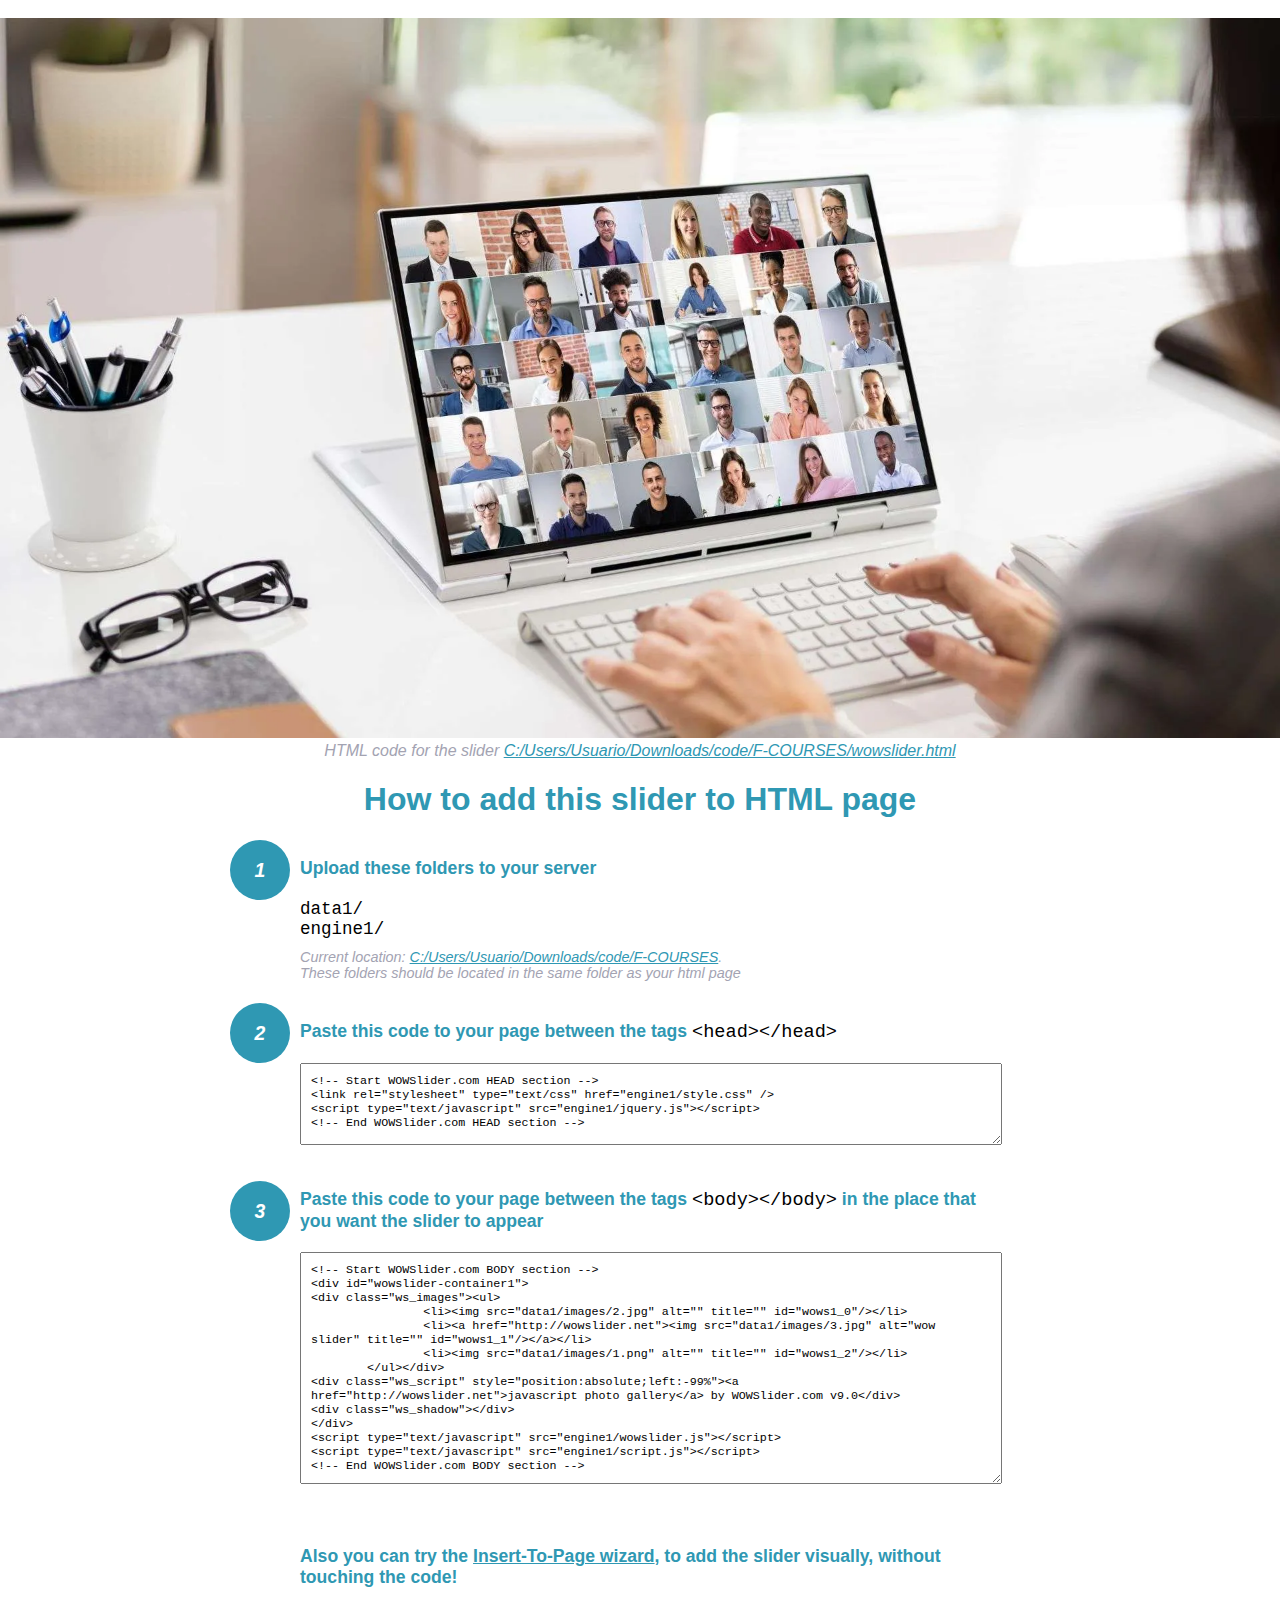
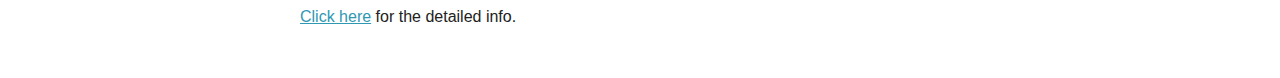
<file: wowslider-howto.html>
<!DOCTYPE html>
<html>
<head>
	<title>WOWSlider</title>
	<meta http-equiv="content-type" content="text/html; charset=utf-8" />
	<meta name="description" content="WOWSlider" />
	
	<!-- Start WOWSlider.com HEAD section --> <!-- add to the <head> of your page -->
	<link rel="stylesheet" type="text/css" href="engine1/style.css" />
	<script type="text/javascript" src="engine1/jquery.js"></script>
	<!-- End WOWSlider.com HEAD section -->


<style>
.instuction {
	font-family: sans-serif, Arial;
	display: block;
	margin: 0 auto;
	max-width: 820px;
	width: 100%;
	padding: 0 70px;
	color: #222;
	-webkit-box-sizing: border-box;
	-moz-box-sizing: border-box;
	box-sizing: border-box;
}
.instuction h1 img {
	max-width: 170px;
	vertical-align: middle;
	margin-bottom: 10px;
}
.instuction h1 {
	color: #2F98B3;
	text-align: center;
}
.instuction h2 {
	position: relative;
	font-size: 1.1em;
	color: #2F98B3;
	margin-bottom: 20px;
	margin-top: 40px;
}
.instuction h2 span.num {
	position: absolute;
	left: -70px;
	top: -18px;
	display: inline-block;
	vertical-align: middle;
	font-style: italic;
	font-size: 1.1em;
	width: 60px;
	height: 60px;
	line-height: 60px;
	text-align: center;
	background: #2F98B3;
	color: #fff;
	border-radius: 50%;
}
.instuction .mono {
	color: #000;
	font-family: monospace;
	font-size: 1.3em;
	font-weight: normal;
}
.instuction li.mono {
	font-size: 1.5em;
}

.instuction ul {
	font-size: 0.9em;
	margin-top: 0;
	padding-left: 0;
	list-style: none;
}
.instuction .note {
	color: #A3A3B2;
	font-style: italic;
	padding-top: 10px;
}
.instuction p.note {
	text-align: center;
	padding-top: 0;
	margin-top: 4px;
}
.instuction textarea {
	font-size: 0.9em;
	min-height: 60px;
	padding: 10px;
	margin: 0;
	overflow: auto;
	max-width: 100%;
	width: 100%;
}
.instuction a,
.instuction a:visited {
	color: #2F98B3;
}
</style>


</head>
<body style="margin:auto">

<br>

<!-- Start WOWSlider.com BODY section --> <!-- add to the <body> of your page -->
<div id="wowslider-container1">
<div class="ws_images"><ul>
		<li><img src="data1/images/2.jpg" alt="" title="" id="wows1_0"/></li>
		<li><a href="http://wowslider.net"><img src="data1/images/3.jpg" alt="wow slider" title="" id="wows1_1"/></a></li>
		<li><img src="data1/images/1.png" alt="" title="" id="wows1_2"/></li>
	</ul></div>
<div class="ws_script" style="position:absolute;left:-99%"><a href="http://wowslider.net">javascript photo gallery</a> by WOWSlider.com v9.0</div>
<div class="ws_shadow"></div>
</div>	
<script type="text/javascript" src="engine1/wowslider.js"></script>
<script type="text/javascript" src="engine1/script.js"></script>
<!-- End WOWSlider.com BODY section -->


<div class="instuction">
	<p class="note">HTML code for the slider <a href="file:///C:/Users/Usuario/Downloads/code/F-COURSES/wowslider.html">C:/Users/Usuario/Downloads/code/F-COURSES/wowslider.html</a></p>

	<h1>
		How to add this slider to HTML page
	</h1>

	<h2><span class="num">1</span> Upload these folders to your server</h2>
	<ul>
		<li class="mono">data1/</li>
		<li class="mono">engine1/</li>
		<li class="note">Current location: <a href="file:///C:/Users/Usuario/Downloads/code/F-COURSES">C:/Users/Usuario/Downloads/code/F-COURSES</a>. <br>These folders should be located in the same folder as your html page</li>
	</ul>

	<h2><span class="num">2</span> Paste this code to your page between the tags <span class="mono">&lt;head&gt;&lt;/head&gt;</span></h2>
	<textarea onclick="this.select()">&lt;!-- Start WOWSlider.com HEAD section --&gt;
&lt;link rel=&quot;stylesheet&quot; type=&quot;text/css&quot; href=&quot;engine1/style.css&quot; /&gt;
&lt;script type=&quot;text/javascript&quot; src=&quot;engine1/jquery.js&quot;&gt;&lt;/script&gt;
&lt;!-- End WOWSlider.com HEAD section --&gt;</textarea>


	<h2><span class="num" style="top: -8px;">3</span> Paste this code to your page between the tags <span class="mono">&lt;body&gt;&lt;/body&gt;</span> in the place that you want the slider to appear</h2>
	<textarea onclick="this.select()" rows="15">&lt;!-- Start WOWSlider.com BODY section --&gt;
&lt;div id=&quot;wowslider-container1&quot;&gt;
&lt;div class=&quot;ws_images&quot;&gt;&lt;ul&gt;
		&lt;li&gt;&lt;img src=&quot;data1/images/2.jpg&quot; alt=&quot;&quot; title=&quot;&quot; id=&quot;wows1_0&quot;/&gt;&lt;/li&gt;
		&lt;li&gt;&lt;a href=&quot;http://wowslider.net&quot;&gt;&lt;img src=&quot;data1/images/3.jpg&quot; alt=&quot;wow slider&quot; title=&quot;&quot; id=&quot;wows1_1&quot;/&gt;&lt;/a&gt;&lt;/li&gt;
		&lt;li&gt;&lt;img src=&quot;data1/images/1.png&quot; alt=&quot;&quot; title=&quot;&quot; id=&quot;wows1_2&quot;/&gt;&lt;/li&gt;
	&lt;/ul&gt;&lt;/div&gt;
&lt;div class=&quot;ws_script&quot; style=&quot;position:absolute;left:-99%&quot;&gt;&lt;a href=&quot;http://wowslider.net&quot;&gt;javascript photo gallery&lt;/a&gt; by WOWSlider.com v9.0&lt;/div&gt;
&lt;div class=&quot;ws_shadow&quot;&gt;&lt;/div&gt;
&lt;/div&gt;	
&lt;script type=&quot;text/javascript&quot; src=&quot;engine1/wowslider.js&quot;&gt;&lt;/script&gt;
&lt;script type=&quot;text/javascript&quot; src=&quot;engine1/script.js&quot;&gt;&lt;/script&gt;
&lt;!-- End WOWSlider.com BODY section --&gt;</textarea>

<br><br>
<h2>Also you can try the <a href="http://wowslider.com/help/add-wowslider-to-page-2.html" target="_blank">Insert-To-Page wizard</a>, to add the slider visually, without touching the code!</h2>
<p>
	<a href="http://wowslider.com/help/add-wowslider-to-page-2.html" target="_blank">Click here</a> for the detailed info.
</p>
</div>

<br><br>
</body>
</html>
</file>
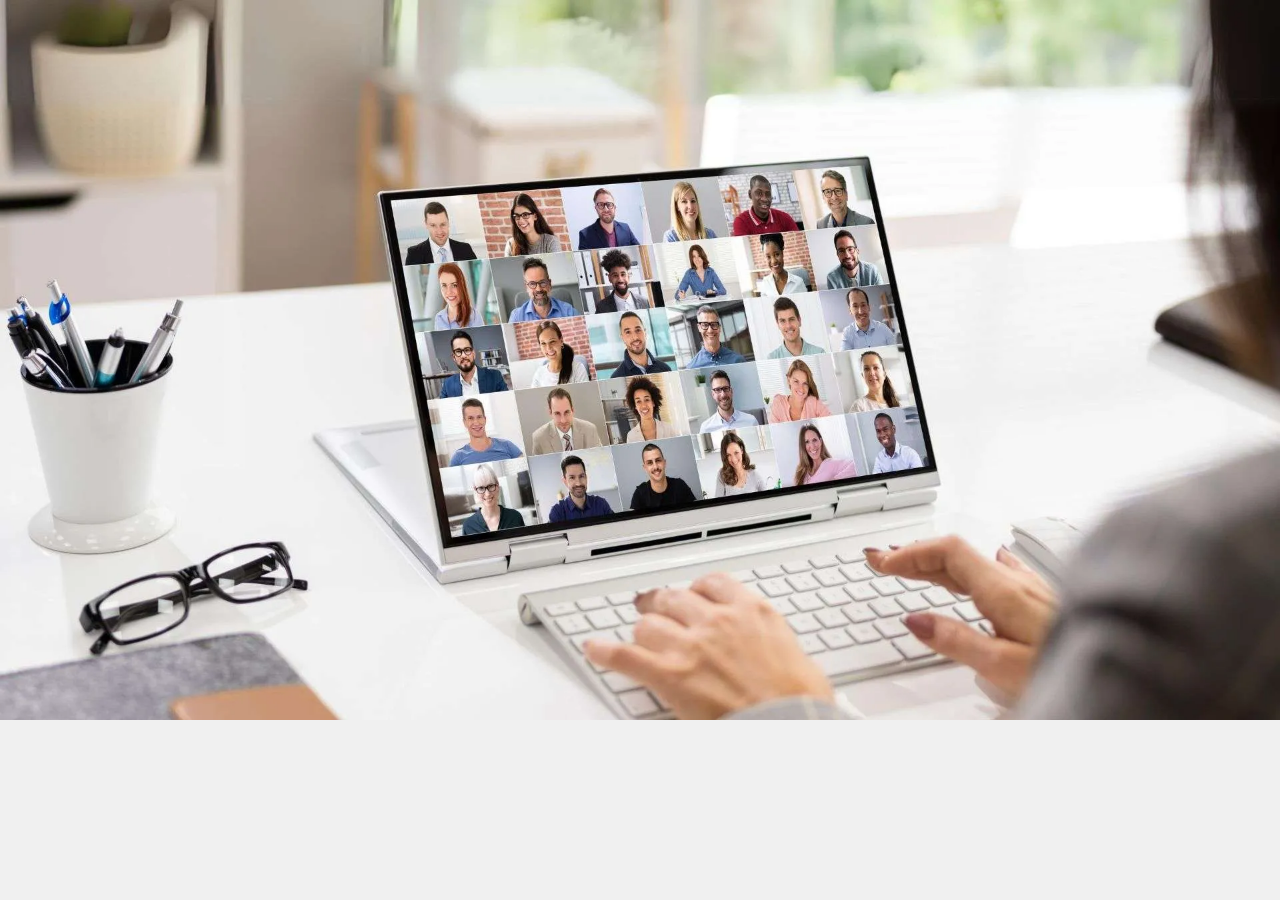
<file: wowslider.html>
<!DOCTYPE html>
<html>
<head>
	<title>Javascript photo gallery</title>
	<meta http-equiv="content-type" content="text/html; charset=utf-8" />
	<meta name="description" content="Made with WOW Slider - Create beautiful, responsive image sliders in a few clicks. Awesome skins and animations. Javascript photo gallery" />
	
	<!-- Start WOWSlider.com HEAD section --> <!-- add to the <head> of your page -->
	<link rel="stylesheet" type="text/css" href="engine1/style.css" />
	<script type="text/javascript" src="engine1/jquery.js"></script>
	<!-- End WOWSlider.com HEAD section -->

</head>
<body style="background-color:#f0f0f0;margin:0">
	
	<!-- Start WOWSlider.com BODY section --> <!-- add to the <body> of your page -->
	<div id="wowslider-container1">
	<div class="ws_images"><ul>
		<li><img src="data1/images/2.jpg" alt="" title="" id="wows1_0"/></li>
		<li><a href="http://wowslider.net"><img src="data1/images/3.jpg" alt="wow slider" title="" id="wows1_1"/></a></li>
		<li><img src="data1/images/1.png" alt="" title="" id="wows1_2"/></li>
	</ul></div>
<div class="ws_script" style="position:absolute;left:-99%"><a href="http://wowslider.net">javascript photo gallery</a> by WOWSlider.com v9.0</div>
	<div class="ws_shadow"></div>
	</div>	
	<script type="text/javascript" src="engine1/wowslider.js"></script>
	<script type="text/javascript" src="engine1/script.js"></script>
	<!-- End WOWSlider.com BODY section -->

</body>
</html>
</file>
<file: engine1/style.css>
/*
 *	generated by WOW Slider 9.0
 *	template Convex
 */
@import url(https://fonts.googleapis.com/css?family=Gurajada&subset=latin,telugu);
@font-face {
  font-family: 'ws-ctrl-convex';
  src: url('ws-ctrl-convex.eot');
  src: url('ws-ctrl-convex.eot#iefix') format('embedded-opentype'),
       url('ws-ctrl-convex.svg#ws-ctrl-convex') format('svg');
  font-weight: normal;
  font-style: normal;
}
@font-face {
  font-family: 'ws-ctrl-convex';
  src: url('[data-uri]') format('woff'),
       url('[data-uri]') format('truetype');
}
#wowslider-container1 { 
	display: table;
	zoom: 1; 
	position: relative;
	width: 100%;
	max-width: 100%;
	max-height:1080px;
	margin:0px auto 0px;
	z-index:90;
	text-align:left; /* reset align=center */
	font-size: 10px;
	text-shadow: none; /* fix some user styles */

	/* reset box-sizing (to boostrap friendly) */
	-webkit-box-sizing: content-box;
	-moz-box-sizing: content-box;
	box-sizing: content-box; 
}
* html #wowslider-container1{ width:1920px }
#wowslider-container1 .ws_images ul{
	position:relative;
	width: 10000%; 
	height:100%;
	left:0;
	list-style:none;
	margin:0;
	padding:0;
	border-spacing:0;
	overflow: visible;
	/*table-layout:fixed;*/
}
#wowslider-container1 .ws_images ul li{
	position: relative;
	width:1%;
	height:100%;
	line-height:0; /*opera*/
	overflow: hidden;
	float:left;
	/*font-size:0;*/
	padding:0 0 0 0 !important;
	margin:0 0 0 0 !important;
}

#wowslider-container1 .ws_images{
	position: relative;
	left:0;
	top:0;
	height:100%;
	max-height:1080px;
	max-width: 100%;
	vertical-align: top;
	border:none;
	overflow: hidden;
}
#wowslider-container1 .ws_images ul a{
	width:100%;
	height:100%;
	max-height:1080px;
	display:block;
	color:transparent;
}
#wowslider-container1 img{
	max-width: none !important;
}
#wowslider-container1 .ws_images .ws_list img,
#wowslider-container1 .ws_images > div > img{
	width:100%;
	border:none 0;
	max-width: none;
	padding:0;
	margin:0;
}
#wowslider-container1 .ws_images > div > img {
	max-height:1080px;
}

#wowslider-container1 .ws_images iframe {
	position: absolute;
	z-index: -1;
}

#wowslider-container1 .ws-title > div {
	display: inline-block !important;
}

#wowslider-container1 a{ 
	text-decoration: none; 
	outline: none; 
	border: none; 
}

#wowslider-container1  .ws_bullets { 
	float: left;
	position:absolute;
	z-index:70;
}
#wowslider-container1  .ws_bullets div{
	position:relative;
	float:left;
	font-size: 0px;
}
/* compatibility with Joomla styles */
#wowslider-container1  .ws_bullets a {
	line-height: 0;
}

#wowslider-container1  .ws_script{
	display:none;
}
#wowslider-container1 sound, 
#wowslider-container1 object{
	position:absolute;
}

/* prevent some of users reset styles */
#wowslider-container1 .ws_effect {
	position: static;
	width: 100%;
	height: 100%;
}

#wowslider-container1 .ws_photoItem {
	border: 2em solid #fff;
	margin-left: -2em;
	margin-top: -2em;
}
#wowslider-container1 .ws_cube_side {
	background: #A6A5A9;
}


#wowslider-container1.ws_gestures {
	cursor: -webkit-grab;
	cursor: -moz-grab;
	cursor: url("[data-uri]"), move;
}
#wowslider-container1.ws_gestures.ws_grabbing {
	cursor: -webkit-grabbing;
	cursor: -moz-grabbing;
	cursor: url("[data-uri]"), move;
}

/* hide controls when video start play */
#wowslider-container1.ws_video_playing .ws_bullets,
#wowslider-container1.ws_video_playing .ws_fullscreen,
#wowslider-container1.ws_video_playing .ws_next,
#wowslider-container1.ws_video_playing .ws_prev {
	display: none;
}


/* youtube/vimeo buttons */
#wowslider-container1 .ws_video_btn {
	position: absolute;
	display: none;
	cursor: pointer;
	top: 0;
	left: 0;
	width: 100%;
	height: 100%;
	z-index: 55;
}
#wowslider-container1 .ws_video_btn.ws_youtube,
#wowslider-container1 .ws_video_btn.ws_vimeo {
	display: block;
}
#wowslider-container1 .ws_video_btn div {
	position: absolute;
	background-image: url(./playvideo.png);
	background-size: 200%;
	top: 50%;
	left: 50%;
	width: 7em;
	height: 5em;
	margin-left: -3.5em;
	margin-top: -2.5em;
}
#wowslider-container1 .ws_video_btn.ws_youtube div {
	background-position: 0 0;
}
#wowslider-container1 .ws_video_btn.ws_youtube:hover div {
	background-position: 100% 0;
}
#wowslider-container1 .ws_video_btn.ws_vimeo div {
	background-position: 0 100%;
}
#wowslider-container1 .ws_video_btn.ws_vimeo:hover div {
	background-position: 100% 100%;
}

#wowslider-container1 .ws_playpause.ws_hide {
	display: none !important;
}
/* bullets */
#wowslider-container1  .ws_bullets { 
	padding: 0px; 
}
#wowslider-container1 .ws_bullets a { 
	position:relative;
	display: inline-block;
	width: 0;
	margin: 3px 5px;
	padding: 8px;	

	-webkit-perspective: 80px;
	perspective: 80px;
} 
#wowslider-container1 .ws_bullets a > span {
	position:absolute;
	display: block;
	top:0;
	right: 0;
	height:100%;
	width:100%;
	-webkit-transform-style: preserve-3d;
	transform-style: preserve-3d;

	-webkit-transition: -webkit-transform 0.5s ease;
  	transition: -webkit-transform 0.5s ease, transform 0.5s ease;
}

#wowslider-container1 .ws_bullets a > span:before,
#wowslider-container1 .ws_bullets a > span:after {
	content: '';
	display: block;
	height:100%;
	background: #54acd2;

  	-webkit-transform: rotateX(-90deg) translateZ(-8px) translateY(8px);
  	transform: rotateX(-90deg) translateZ(-8px) translateY(8px);
}
#wowslider-container1 .ws_bullets a > span:after {
	position: absolute;
	top: 0;
	left: 0;
	width: 100%;
	height: 100%;
  	background: #1A2223;
  	-webkit-transform: rotateX(0deg);
  	transform: rotateX(0deg);
}

#wowslider-container1 .ws_bullets a.ws_overbull > span,
#wowslider-container1 .ws_bullets a.ws_selbull > span {
    -webkit-transform: rotateX(-90deg) translateZ(8px) translateY(8px);
    transform: rotateX(-90deg) translateZ(8px) translateY(8px);
}




/* play/pause, arrows */
#wowslider-container1 a.ws_next,
#wowslider-container1 a.ws_prev,
#wowslider-container1 .ws_playpause {
	position:absolute;
	font: 2em "ws-ctrl-convex";
	width: 2.5em;
	height: 2.5em;
	top:50%;
	
	margin-top: -1.25em;
	color: #ffffff;
	z-index: 100;

	-webkit-perspective: 20em;
	perspective: 20em;
}
#wowslider-container1 a.ws_next {
	right: 0;
}
#wowslider-container1 a.ws_prev {
	left: 0;
}
#wowslider-container1 .ws_playpause {
	left:50%;
	margin-left:-1.25em;
}

#wowslider-container1 a.ws_next > span,
#wowslider-container1 a.ws_prev > span,
#wowslider-container1 .ws_playpause > span,
#wowslider-container1 .ws_bullets a > span {
	display: block;
	-webkit-transform-style: preserve-3d;
	transform-style: preserve-3d;

	-webkit-transition: -webkit-transform 0.5s ease;
  	transition: -webkit-transform 0.5s ease, transform 0.5s ease;
}


#wowslider-container1 a.ws_next > span:before,
#wowslider-container1 a.ws_prev > span:before,
#wowslider-container1 .ws_playpause > span:before,
#wowslider-container1 a.ws_next > span:after,
#wowslider-container1 a.ws_prev > span:after,
#wowslider-container1 .ws_playpause > span:after {
	display: block;
	text-align: center;
	line-height: 2.5em;
	height:100%;
	background: #54acd2;
	color: #1A2223;

  	-webkit-transform: rotateX(-90deg) translateZ(-1.25em) translateY(1.25em);
  	transform: rotateX(-90deg) translateZ(-1.25em) translateY(1.25em);
}
#wowslider-container1 .ws_play > span:before,
#wowslider-container1 .ws_play > span:after{
	content:"\e800";
}
#wowslider-container1 .ws_pause > span:before,
#wowslider-container1 .ws_pause > span:after{
	content:"\e801";
}
#wowslider-container1 a.ws_next > span:before,
#wowslider-container1 a.ws_next > span:after {
	content:'\e803';
}
#wowslider-container1 a.ws_prev > span:before,
#wowslider-container1 a.ws_prev > span:after {
	content:'\e802';
}

#wowslider-container1 a.ws_next > span:after,
#wowslider-container1 a.ws_prev > span:after,
#wowslider-container1 .ws_playpause > span:after {
	position: absolute;
	top: 0;
	left: 0;
	width: 100%;
	height: 100%;
  	-webkit-transform: rotateX(0deg);
  	transform: rotateX(0deg);
  	background: #1A2223;
	color: #54acd2;
}

#wowslider-container1 a.ws_next:hover > span,
#wowslider-container1 a.ws_prev:hover > span,
#wowslider-container1 .ws_playpause:hover > span {
    -webkit-transform: rotateX(-90deg) translateZ(1.25em) translateY(1.25em);
    transform: rotateX(-90deg) translateZ(1.25em) translateY(1.25em);
}/* bottom center */
#wowslider-container1  .ws_bullets {
	bottom:1.5em;
	left:50%;
}
#wowslider-container1  .ws_bullets div{
	left:-50%;
}#wowslider-container1 .ws-title{
	font: 1.3em 'Gurajada', serif;
	position: absolute;
	left: 2em;
	margin-right:10em;
	z-index: 50;

	color:#fff;
	padding: 1em;
	bottom: 30px;
	top: auto;
	opacity: 1;
}
#wowslider-container1 .ws-title div,#wowslider-container1 .ws-title span{
	display:inline-block;
	padding: 0.1em 0.6em;
	background-color: #1A2223;
	color: #54acd2;
}
#wowslider-container1 .ws-title div{
	display:block;
	margin-top:0.5em;
	font-size: 1.3em;
}
#wowslider-container1 .ws-title span{
	text-transform: uppercase;	
	font-size: 2em;
}#wowslider-container1 .ws_images > ul{
	animation: wsBasic 12s infinite;
	-moz-animation: wsBasic 12s infinite;
	-webkit-animation: wsBasic 12s infinite;
}
@keyframes wsBasic{0%{left:-0%} 16.67%{left:-0%} 33.33%{left:-100%} 50%{left:-100%} 66.67%{left:-200%} 83.33%{left:-200%} }
@-moz-keyframes wsBasic{0%{left:-0%} 16.67%{left:-0%} 33.33%{left:-100%} 50%{left:-100%} 66.67%{left:-200%} 83.33%{left:-200%} }
@-webkit-keyframes wsBasic{0%{left:-0%} 16.67%{left:-0%} 33.33%{left:-100%} 50%{left:-100%} 66.67%{left:-200%} 83.33%{left:-200%} }

#wowslider-container1 .ws_bulframe div div{
	height: auto;
}

@media all and (max-width:760px) {
	#wowslider-container1 .ws_fullscreen {
		display: block;
	}
}
@media all and (max-width:400px){
	#wowslider-container1 .ws_controls,
	#wowslider-container1 .ws_bullets,
	#wowslider-container1 .ws_thumbs{
		display: none
	}
}
</file>
